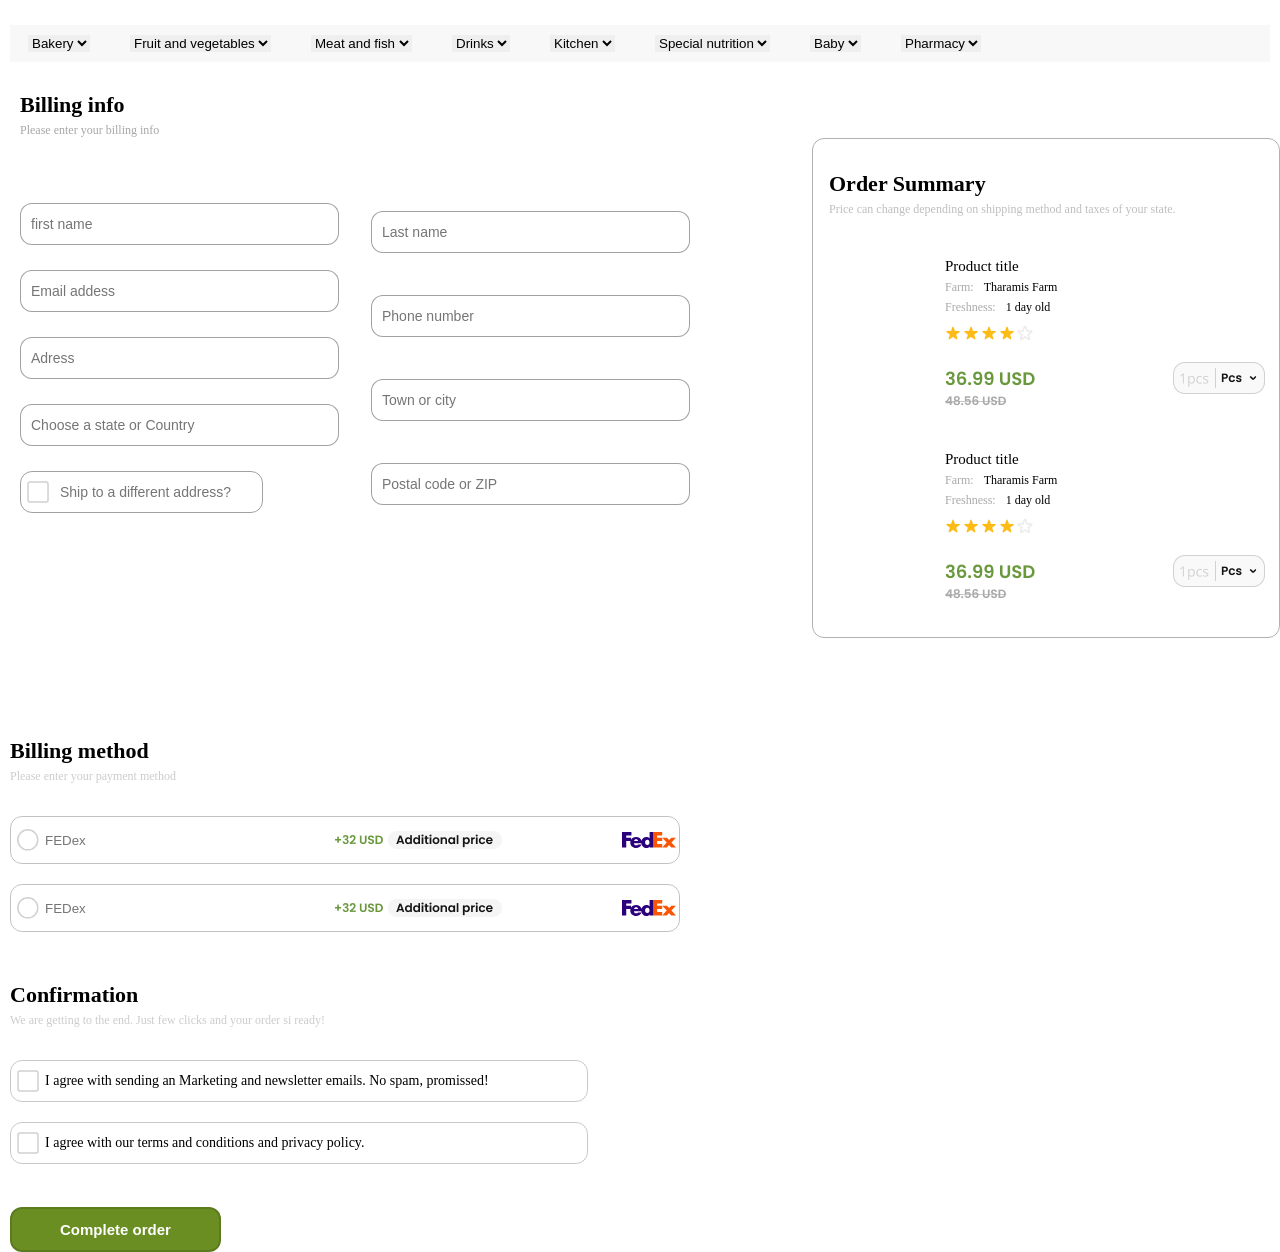
<file: index.html>
<!DOCTYPE html>
<html lang="en">
<head>
    <meta charset="UTF-8">
    <meta name="viewport" content="width=device-width, initial-scale=1.0">
    <title>Document</title>
    <link rel="stylesheet" href="./style.css">
</head>
<body>
   <header class="header">
   <div class="container">
    <div class="header__block">
      <div class="header__select_box">
        <div class="header__food_box">
        <select class="header__select" >
          <option>Bakery</option>
          <option>Bakery</option>
        </select>
        <select class="header__select" >
          <option>Fruit and vegetables</option>
          <option>Fruit and vegetables</option>
        </select>
        <select class="header__select">
          <option>Meat and fish</option>
          <option>Meat and fish</option>
        </select>
        <select class="header__select">
          <option>Drinks</option>
          <option>Drinks</option>
        </select>
        <select class="header__select" >
          <option>Kitchen</option>
          <option>Kitchen</option>
        </select>
        <select class="header__select">
          <option>Special nutrition</option>
          <option>Special nutrition</option>
        </select>
        <select class="header__select">
          <option>Baby</option>
          <option>Baby</option>
        </select>
        <select class="header__select" >
          <option>Pharmacy</option>
          <option>Pharmacy</option>
        </select>
      </div>
      </div>
    </div>
   </div>
   </header> 
 <main>
  <section class="hero">
  <div class="container">
     <div class="hero__content_box">
        <h1 class="hero__title">Billing info</h1>
        <p class="hero__text">
          Please enter your billing info
        </p>
         </div>
     <div class="hero__block">
       <div class="hero__input_again_box">
         <div class="hero__input_box">
          <input class="hero__input" type="text" placeholder="first name">
          <input class="hero__input" type="text" placeholder="Email addess">
          <input class="hero__input" type="text" placeholder="Adress">
          <input class="hero__input" type="text" placeholder="Choose a state or Country">
          <div class="hero__other_input_box">
            <img src="./assets/img/hero__form.png" alt="">
            <input class="hero__other_input" type="text" placeholder="Ship to a different address?">
          </div>
        </div>
         <div class="hero__input_box">
          <input class="hero__input" type="text" placeholder="Last name">
          <input class="hero__input" type="text" placeholder="Phone number">
          <input class="hero__input" type="text" placeholder="Town or city">
          <input class="hero__input" type="text" placeholder="Postal code or ZIP">
        </div>
       </div>
        <div class="hero__summary_box">
      <div class="hero__product_again_box">
        <h2 class="hero__again_title">Order Summary</h2>
      <p class="hero__text_again">Price can change depending on shipping 
        method and taxes of your state.</p>
        <span class="hero__span">Product title</span>
        <div class="hero__farm_box">
         <span class="hero__again_span">Farm:</span>
         <h3 class="hero__start_title_box">Tharamis Farm</h3>
        </div>
          <div class="hero__farm_box">
         <span class="hero__again_span">Freshness:</span>
         <h3 class="hero__start_title_box">1 day old</h3>
        </div>
        <div class="hero__img_box">
            <img class="hero__stars_img" src="./assets/img/hero__stars.png" alt="">
          </div>
         <div class="hero__img_plural_box">
          <img class="hero__img_plural" src="./assets/img/hero__plural.png" alt="">
          <img src="./assets/img/hero__img.png" alt="">
      </div>
       <div class="hero__product_again_box">
        <span class="hero__span_other">Product title</span>
        <div class="hero__farm_box">
         <span class="hero__again_span">Farm:</span>
         <h3 class="hero__start_title_box">Tharamis Farm</h3>
        </div>
          <div class="hero__farm_box">
         <span class="hero__again_span">Freshness:</span>
         <h3 class="hero__start_title_box">1 day old</h3>
        </div>
        <div class="hero__img_box">
            <img class="hero__stars_img" src="./assets/img/hero__stars.png" alt="">
          </div>
         <div class="hero__img_plural_box">
          <img class="hero__img_plural" src="./assets/img/hero__plural.png" alt="">
          <img src="./assets/img/hero__img.png" alt="">
        <div>
        </div>
      </div>
          
          
         </div>
   </div>
   </div>
  </div>
  </section>
  <section class="billing">
  <div class="container">
    <div class="billing__block">
        <div class="billing__input_box">
       <h2 class="billing__title">Billing method</h2>
       <p class="billing__text">Please enter your payment method</p>
       <div class="billing__input_again_box">
        <div class="billing__img_box">
          <img class="billing__img" src="./assets/svg/billing__form_img.svg" alt="">
         <input class="billing__input" type="text" placeholder="FEDex">
        </div>
         <img src="./assets/img/billing__number.png" alt="">
         <img src="./assets/svg/billing__feedex_img.svg" alt="">
       </div>
         </div>
         <div class="billing__button_box">
         <div class="billing__input_box">
       <div class="billing__input_again_box">
        <div class="billing__img_box">
          <img class="billing__img" src="./assets/svg/billing__form_img.svg" alt="">
         <input class="billing__input" type="text" placeholder="FEDex">
        </div>
         <img src="./assets/img/billing__number.png" alt="">
         <img src="./assets/svg/billing__feedex_img.svg" alt="">
       </div>
         </div>
    </div>
  </div>
  </section>
  <section class="confirmation">
 <div class="container">
  <div class="confirmation__block">
    <h2 class="billing__title">Confirmation</h2>
    <p class="billing__text">We are getting to the end.
       Just few clicks and your order si ready!</p>
       <div class="confirmation__input_box">
        <img class="confirmation__img" src="./assets/img/hero__form.png" alt="">
        <span class="confirmation__span">I agree with sending an Marketing and
           newsletter emails. No spam, promissed!</span>
       </div>
       <div class="confirmation__input_again_box">
        <div class="confirmation__input_box">
        <img class="confirmation__img" src="./assets/img/hero__form.png" alt="">
        <span class="confirmation__span">I agree with our terms and conditions and privacy policy.</span>
       </div>
       </div>
       <div class="confirmation__button_box">
        <button class="confirmation__btn">Complete order</button>
       </div>
  </div>
 </div>
  </section>
 </main>
</body>
</html>


    <!--No yet completed-->
</file>
<file: style.css>
*{
    margin: 0;
    padding: 0;
    box-sizing: border-box;
}
a{
    text-decoration: none;
}
ul,ol{
    list-style: none;
}
button{
   cursor: pointer;
}
.container{
    max-width: 1260px;
    margin-left: auto;
    margin-right: auto;
}

.header__food_box{
    width: 100%;
    background-color: rgba(0, 0, 0, 0.026);
    padding-top: 10px;
    padding-bottom: 10px;
    padding-left: 18px;
    display: flex;
    align-items: center;
    gap: 40px;
}
.header__select_box{
    padding-top: 25px;
    padding-bottom: 30px;
}
.header__select{
    border: none;
}




.hero{
    width: 1300px;
    margin-left: auto;
    margin-right: auto;
}
.hero__title{
    font-weight: 600;
  font-size: 22px;
  color: #000;
  padding-bottom: 5px;
}
.hero__text{
 font-weight: 400;
 font-size: 12px;
 color: #00000059;
}
.hero__input_box{
    width: 319px;
    height: 336px;
    display: flex;
    align-items: center;
    flex-wrap: wrap;
}
.hero__input{
    width: 319px;
  height: 42px;
 border-radius: 12px;
 border: 1px solid rgba(0, 0, 0, 0.37);
  font-weight: 400;
  font-size: 14px;
  padding-left: 10px;
}
.hero__input_again_box{
    display: flex;
    align-items: center;
    gap: 32px;
   transform: translateY(-30px);
}
.hero__other_input_box{
    width: 243px;
  height: 42px;
 border-radius: 12px;
  border: 1px solid rgba(0, 0, 0, 0.37);
  display: flex;
  align-items: center;
  gap: 10px;
  padding-left: 5px;
}
.hero__other_input{
    border: none;
    font-weight: 400;
   font-size: 14px;
   color: #000;
}
.hero__summary_box{
    width: 468px;
   height: 500px;
   border: 1px solid rgba(0, 0, 0, 0.305);
   border-radius: 12px;
}
.hero__block{
    display: flex;
    align-items: center;
    justify-content: space-between;
}
.hero__again_title{
    font-weight: 600;
  font-size: 22px;
  color: #000;
  padding-top: 32px;
  padding-left: 16px;
  padding-bottom: 5px;
}
.hero__text_again{
    font-weight: 400;
  font-size: 12px;
  color: #00000042;
  padding-left: 16px;
  padding-bottom: 40px;
}
.hero__span{
    font-weight: 500;
  font-size: 15px;
  color: #000;
  padding-left: 132px;
}
.hero__again_span{
    font-weight: 400;
   font-size: 12px;
   color: #00000056;
}
.hero__start_title_box{
    font-weight: 400;
  font-size: 12px;
  color: #000;
}
.hero__farm_box{
    padding-top: 5px;
    padding-left: 132px;
    display: flex;
    align-items: center;
    gap: 10px;
}
.hero__img_box{
    padding-left: 132px;
    padding-top: 10px;
}
.hero__img_plural{
    padding-top: 20px;
    padding-left: 132px;
}
.hero__img_plural_box{
    display: flex;
    align-items: center;
    gap: 137px;
    padding-bottom: 40px;
}
.hero__span_other{
    font-weight: 500;
  font-size: 15px;
  color: #000;
  padding-left: 132px;
 margin-top: 32px;
}




.billing{
    padding-top: 100px;
}
.billing__title{
    font-weight: 600;
 font-size: 22px; 
 color: #000;
}
.billing__text{
    font-weight: 400;
 font-size: 12px;
 color: #00000034;
 padding-bottom: 32px;
 padding-top: 5px;
}
.billing__input_again_box{
    display: flex;
    align-items: center;
    gap: 120px;
    border: 1px solid rgba(0, 0, 0, 0.237);
 border-radius: 12px;
 width: 670px;
 height: 48px;
}
.billing__img_box{
    display: flex;
    align-items: center;
    gap: 5px;
}
.billing__input{
    border: none;
}
.billing__img{
    padding-left: 5px;
}
.billing__button_box{
    padding-top: 20px;
}




.confirmation{
    padding-top: 50px;
}
.confirmation__input_box{
    display: flex;
    align-items: center;
    gap: 5px;
    width: 578px;
   height: 42px;
   border: 1px solid rgba(0, 0, 0, 0.212);
   border-radius: 12px;
}
.confirmation__span{
    font-weight: 400;
  font-size: 14px;
}
.confirmation__img{
    padding-left: 5px;
}
.confirmation__input_again_box{
    padding-top: 20px;
    padding-bottom: 43px;
}
.confirmation__btn{
    font-weight: 700;
  font-size: 15px;
  color: #fff;
  border: 2px solid rgba(0, 0, 0, 0.137);
  border-radius: 12px;
  padding: 12px 48px;
  background-color: olivedrab;
}
</file>
